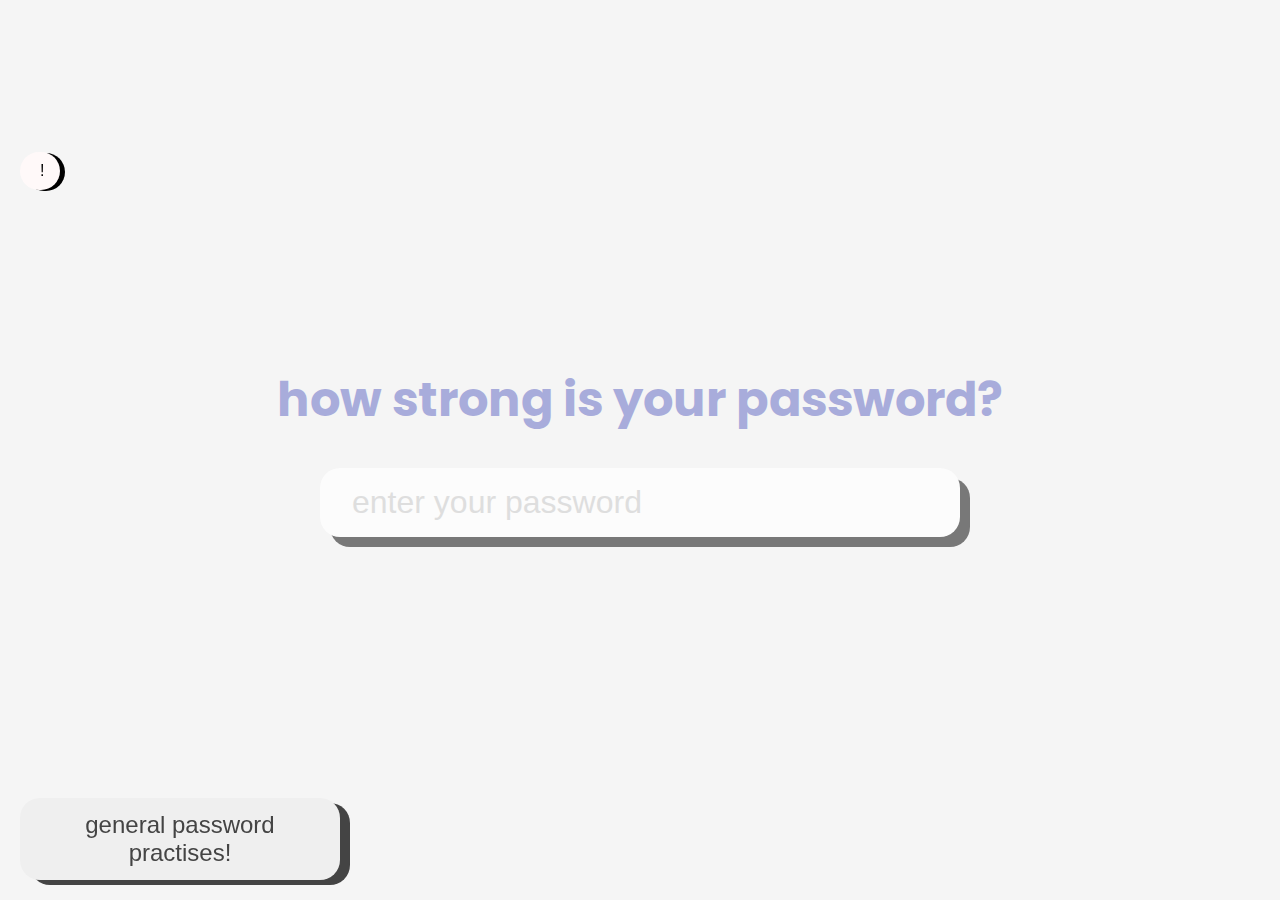
<file: index.html>
<!DOCTYPE html>
<html lang="en">
<head>
  <meta charset="UTF-8" />
  <meta name="viewport" content="width=device-width, initial-scale=1.0" />
  <link rel="stylesheet" href="styles.css" />
  <title>HowStrongIsIt</title>
</head>
<body>
  <h1>how strong is your password?</h1>
  <input type="text" class="input" id="passwordInput" placeholder="enter your password" autocomplete="off">
  <div id="passwordStrength"></div>
  <button onclick="redirectToRecommended()">general password practises!</button>
  <div class="tooltip">
    <button class="tooltip-btn">!</button>
    <span class="tooltiptext">
      <strong>a good password has:</strong><br>
      - a mix of uppercase and lowercase letters<br>
      - includes numbers and special characters<br>
      - avoids easily guessable information<br><br>
      - for example: <strong>mW10t?-$OiwSFm!</strong><br><br>
      <strong>a bad password has:</strong><br>
      - common words or phrases<br>
      - personal information like names, birthdays, etc.<br>
      - only letters or numbers in sequence<br><br>
      - for example: <strong>123ABC</strong>, or <strong>JohnDoe10thMay</strong><br>
    </span>
  <script src="script.js"></script>
  <script data-name="BMC-Widget" data-cfasync="false" src="https://cdnjs.buymeacoffee.com/1.0.0/widget.prod.min.js" data-id="intter" data-description="Support me on Buy me a coffee!" data-message="" data-color="#5F7FFF" data-position="Right" data-x_margin="18" data-y_margin="18"></script>
</body>
</html>
</file>
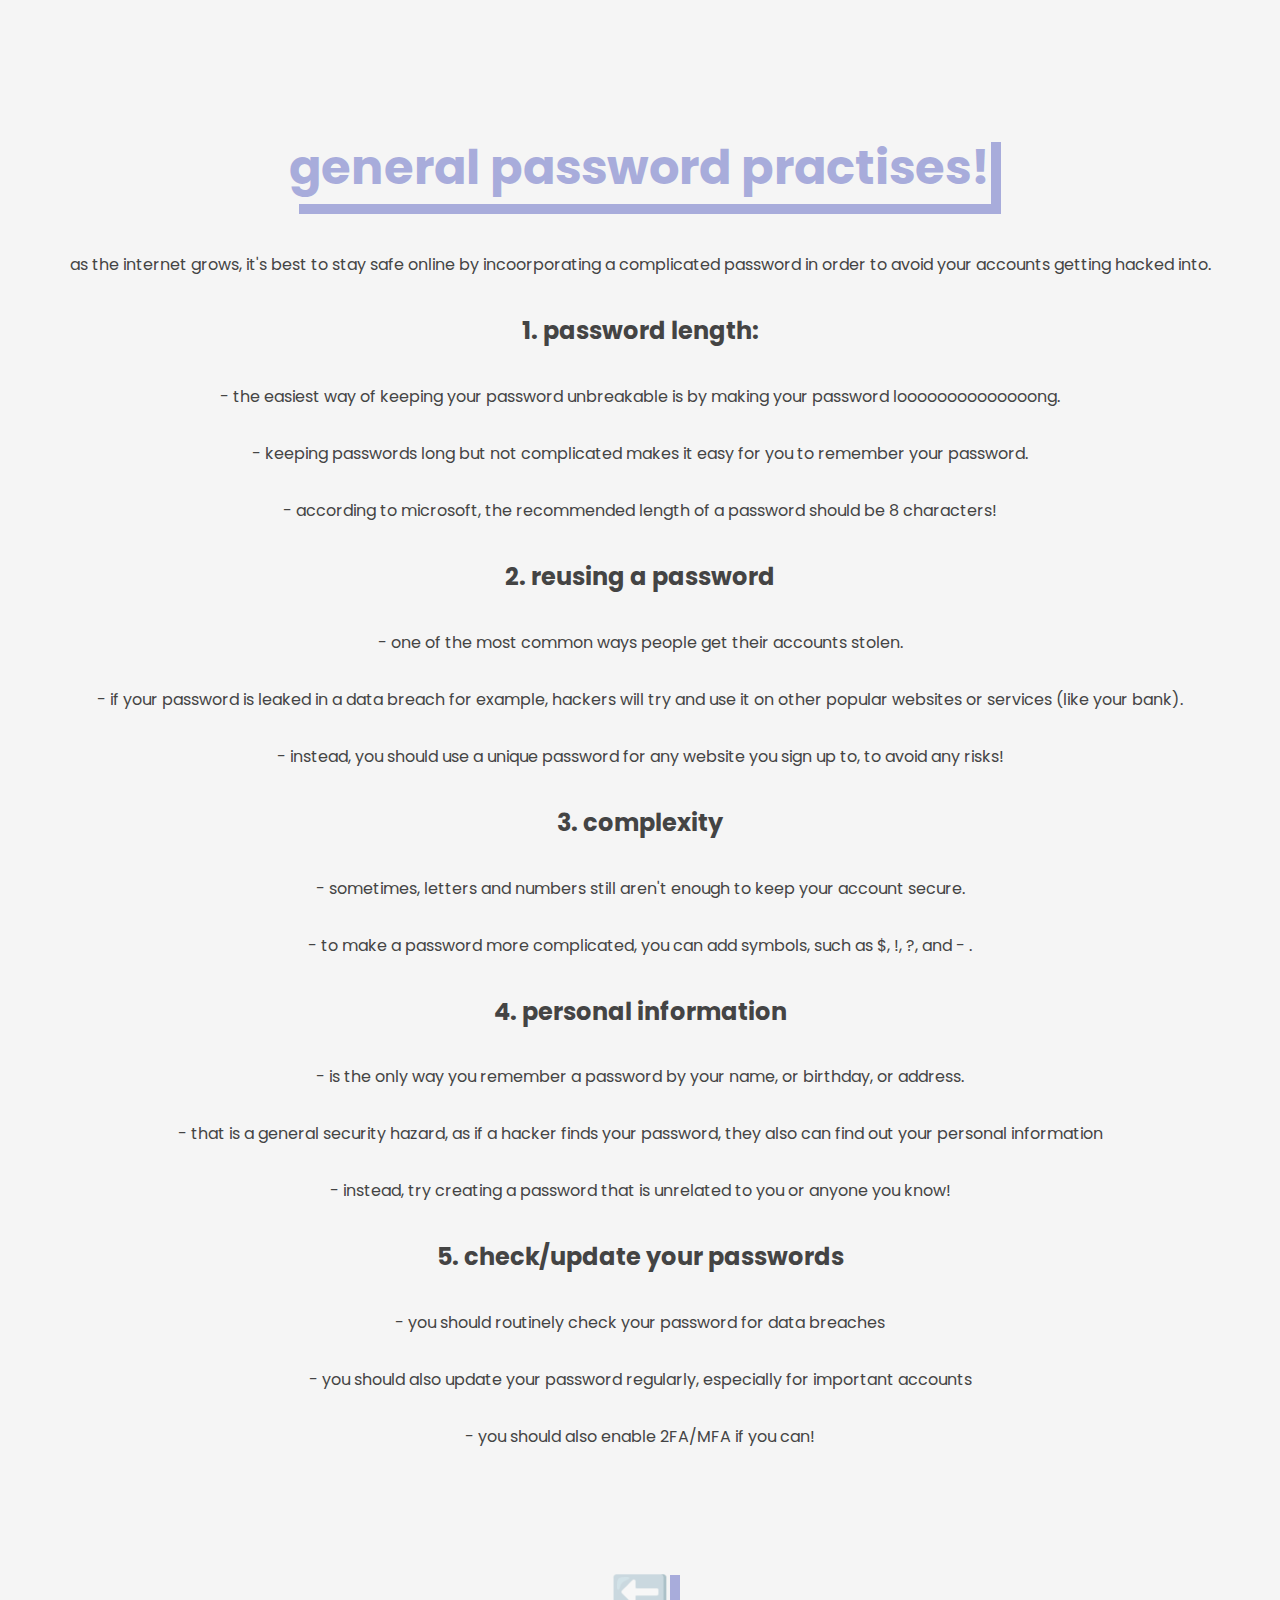
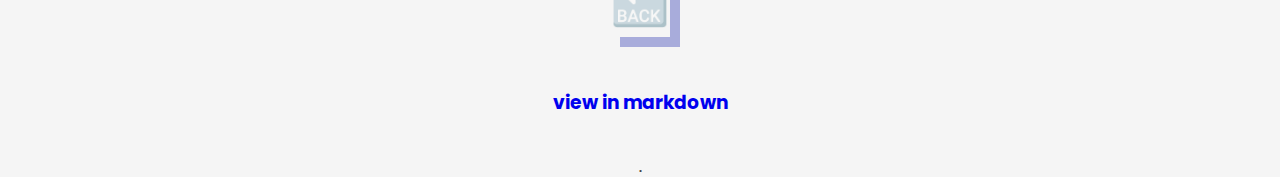
<file: recommended.html>
<!DOCTYPE html>
<html lang="en">
<head>
  <meta charset="UTF-8" />
  <meta name="viewport" content="width=device-width, initial-scale=1.0" />
  <link rel="stylesheet" href="styles.css"/>
  <link rel="stylesheet" href="style/custom-scrollbar.css"/>
  <title>general passowrd practises!</title>
  <style>
    body {
      display: flex;
      flex-direction: column;
      align-items: center;
      justify-content: flex-start;
      height: 100vh;
      margin: 0;
    }

    h1 {
      margin-top: 100px;
      text-align: center;
      box-shadow: 10px 10px;
      transition: transform 0.3s ease-in-out;
      transform: scale(1);
    }

    h1:hover {
        transition: transform 0.3s cubic-bezier(0.075, 0.82, 0.165, 1);
        transform: scale(0.95);
    }

    .bmc-button-container {
      position: absolute;
      margin-top: 40px;
      transition: transform 0.3s cubic-bezier(0.215, 0.610, 0.355, 1);
      transform: scale(0.95);
    }

    .bmc-button-container:hover {
      transition: transform 0.3s cubic-bezier(0.215, 0.610, 0.355, 1);
      transform: scale(0.9)
    }

    a {
            text-decoration: none;
        }
  </style>
</head>
<p>
  <h1> general password practises!</h1>

   <p> as the internet grows, it's best to stay safe online by incoorporating a complicated password
    in order to avoid your accounts getting hacked into.</p>

    <h2>1. password length:</h2>

   <p>- the easiest way of keeping your password unbreakable is by making your password loooooooooooooong.</p>
   <p>- keeping passwords long but not complicated makes it easy for you to remember your password.</p>
   <p>- according to microsoft, the recommended length of a password should be 8 characters!</p>

   <h2>2. reusing a password</h2>
   <p>- one of the most common ways people get their accounts stolen.</p>
   <p>- if your password is leaked in a data breach for example, hackers will try and use it on other popular websites or services (like your bank).</p>
   <p>- instead, you should use a unique password for any website you sign up to, to avoid any risks!</p>

   <h2>3. complexity</h2>
   <p>- sometimes, letters and numbers still aren't enough to keep your account secure.</p>
   <p>- to make a password more complicated, you can add symbols, such as $, !, ?, and - .</p>

   <h2>4. personal information</h2>
   <p>- is the only way you remember a password by your name, or birthday, or address.</p>
   <p>- that is a general security hazard, as if a hacker finds your password, they also can find out your personal information</p>
   <p>- instead, try creating a password that is unrelated to you or anyone you know!</p>
  
   <h2>5. check/update your passwords</h2>
   <p>- you should routinely check your password for data breaches</p>
   <p>- you should also update your password regularly, especially for important accounts</p>
   <p>- you should also enable 2FA/MFA if you can!</p>

   <a href="https://inttter.github.io/HowStrongIsIt">
    <h1>🔙</h1>
   </a>

   <a href="https://github.com/inttter/HowStrongIsIt/blob/main/PASSWORD-PRACTISES.md">
    <h3>view in markdown</h3>
   </a>

   <h6>.</h6>
   
   <div class="bmc-button-container">
   <script type="text/javascript" src="https://cdnjs.buymeacoffee.com/1.0.0/button.prod.min.js" data-name="bmc-button" data-slug="intter" data-color="#000000" data-emoji=""  data-font="Poppins" data-text="buy me a coffee" data-outline-color="#ffffff" data-font-color="#ffffff" data-coffee-color="#FFDD00" ></script>
   </div>
</body>
</html>
</file>
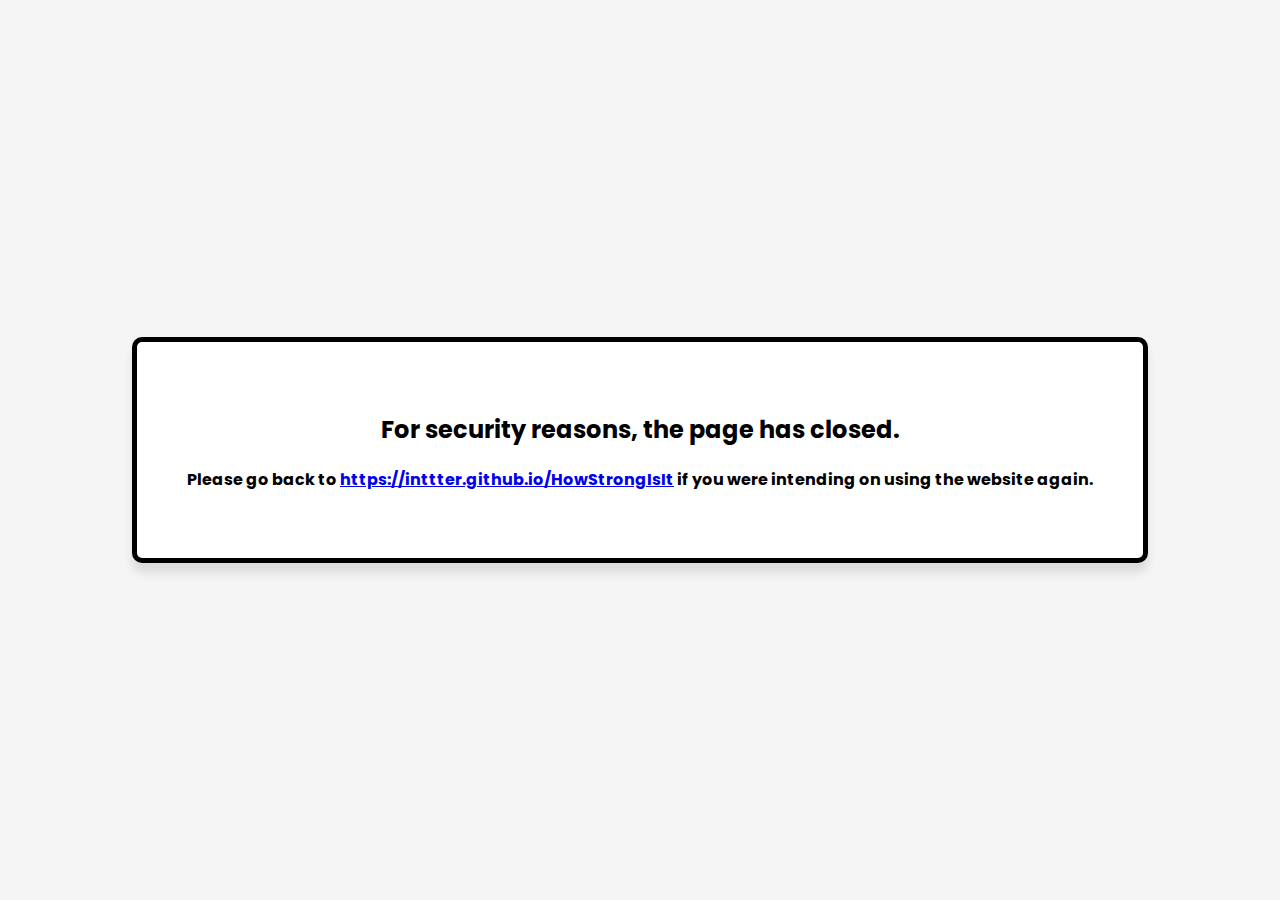
<file: timeout.html>
<!DOCTYPE html>
<html lang="en">
<head>
  <meta charset="UTF-8">
  <meta name="viewport" content="width=device-width, initial-scale=1.0">
  <title>Session Timeout</title>
  <link href="https://fonts.googleapis.com/css2?family=Poppins:wght@200&display=swap" rel="stylesheet">
  <style>
    body {
      font-family: 'Poppins', sans-serif;
      display: flex;
      justify-content: center;
      align-items: center;
      height: 100vh;
      margin: 0;
      background-color: #f5f5f5;
    }

    .message {
      text-align: center;
      padding: 50px;
      border: 5px solid #000000;
      border-radius: 10px;
      background-color: #fff;
      box-shadow: 0 10px 10px rgba(0, 0, 0, 0.1);
    }
  </style>
</head>
<body>
  <div class="message">
    <h2>For security reasons, the page has closed.</h2>
    <p><strong>Please go back to <a href="https://inttter.github.io/HowStrongIsIt">https://inttter.github.io/HowStrongIsIt</a> if you were intending on using the website again.<strong></strong></p>
  </div>
</body>
</html>
</file>
<file: styles.css>
@import url('https://fonts.googleapis.com/css2?family=Poppins:wght@200;400&display=swap');

* {
  box-sizing: border-box;
}

body {
  background-color: #f5f5f5;
  color: #444;
  font-family: 'Poppins', sans-serif;
  display: flex;
  flex-direction: column;
  align-items: center;
  justify-content: center;
  height: 100vh;
  margin: 0;
}

h1 {
  color: rgb(55, 66, 182);
  font-size: 3rem;
  text-align: center;
  opacity: 0.4;
}

.input {
  border: none;
  color: #444;
  font-size: 2rem;
  padding: 1rem 2rem;
  display: block;
  width: 50%;
  border-radius: 20px;
  box-shadow: 10px 10px;
  opacity: 0.7;
  transition: opacity 0.5s ease-in-out;
}

.input::placeholder {
  color: #d5d5d5;
}

.input:focus {
  outline-color: rgb(128, 0, 255);
}

.input:hover {
  opacity: 1;
}

#passwordStrength {
    color: green;
    margin-top: 30px;
  }

button {
  position: fixed;
  bottom: 20px;
  left: 20px;
  border: none;
  color: #444;
  font-size: 1.5rem;
  padding: 0.8rem 1.5rem;
  display: block;
  width: 25%;
  border-radius: 20px;
  box-shadow: 10px 5px;
  transition: transform 0.3s cubic-bezier(0.215, 0.610, 0.355, 1);
  transform: scale(1);
  cursor: pointer;
}

/* Hover effect */
button:hover {
  transition: transform 0.3s ease-in-out;
  transform: scale(0.95);
}

    .tooltip {
      position: relative;
      display: inline-block;
      border-bottom: 1px dotted black;
      cursor: help; /* Changes cursor to pointer */
    }

    .tooltip .tooltiptext {
      visibility: hidden;
      width: 500px;
      background-color: #333;
      color: #fff;
      text-align: center;
      border-radius: 20px;
      padding: 10px;
      position: absolute;
      z-index: 1;
      bottom: 125%;
      left: 50%;
      transform: translateX(-50%);
      opacity: 0;
      transition: opacity 0.3s;
    }

    .tooltip:hover .tooltiptext {
      visibility: visible;
      opacity: 1;
    }


    .tooltip-btn {
      padding: 10px 20px;
      font-size: 16px;
      border-radius: 5px;
      margin-bottom: 690px;
      margin-right: 700px;
      width: 1%;
      background-color: #fff9f9;
      box-shadow: 5px 1px;
      border-radius: 20px;
      color: #000000;
      border: none;
    }

    .dark-mode {
      background-color: #000000;
      color: #fff;
      cursor: pointer;
    }

.dark-mode button {
  color: fff;
}

.dark-mode .input {
  color: rgb(61, 56, 56);
  opacity: 0.8;
}

.dark-mode .input:hover {
  opacity: 1.0;
}

.dark-mode .input::placeholder {
  color: #d5d5d5;
}

.dark-mode h1 {
  color: #ffffff;
}

.dark-mode .tooltip-btn {
  color: rgb(61, 56, 56);
}

#darkModeToggle {
  position: absolute;
  top: 30px;
  right: 15px;
  font-size: 24px;
}
</file>
<file: style/custom-scrollbar.css>
::-webkit-scrollbar {
    width: 10px;
  }
  
  /* Style the scrollbar handle */
  ::-webkit-scrollbar-thumb {
    background: #888;
    border-radius: 5px;
  }
  
  ::-webkit-scrollbar-track {
    background: #f1f1f1;
  }
</file>
